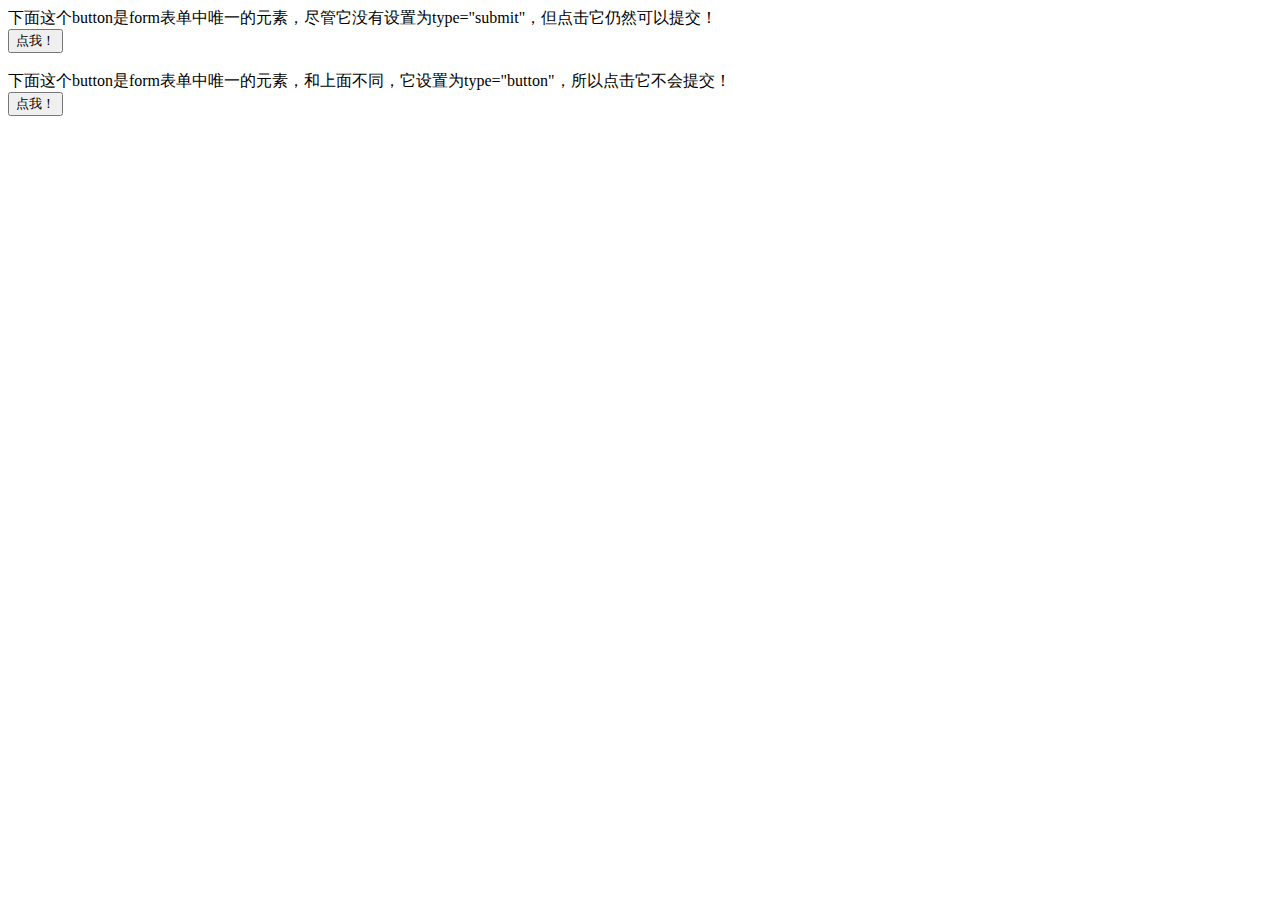
<file: html-demo-2/唯一的button.html>
<!DOCTYPE html>
<html>
  <head>
    <meta charset="utf-8" />
    <title>JS Bin</title>
  </head>

  <body>
    <form action="/aaa">
      下面这个button是form表单中唯一的元素，尽管它没有设置为type="submit"，但点击它仍然可以提交！
      <br />
      <button>点我！</button>
    </form>
    <br />
    <form action="/aaa">
      下面这个button是form表单中唯一的元素，和上面不同，它设置为type="button"，所以点击它不会提交！
      <br />
      <button type="button">点我！</button>
    </form>
  </body>
</html>
</file>
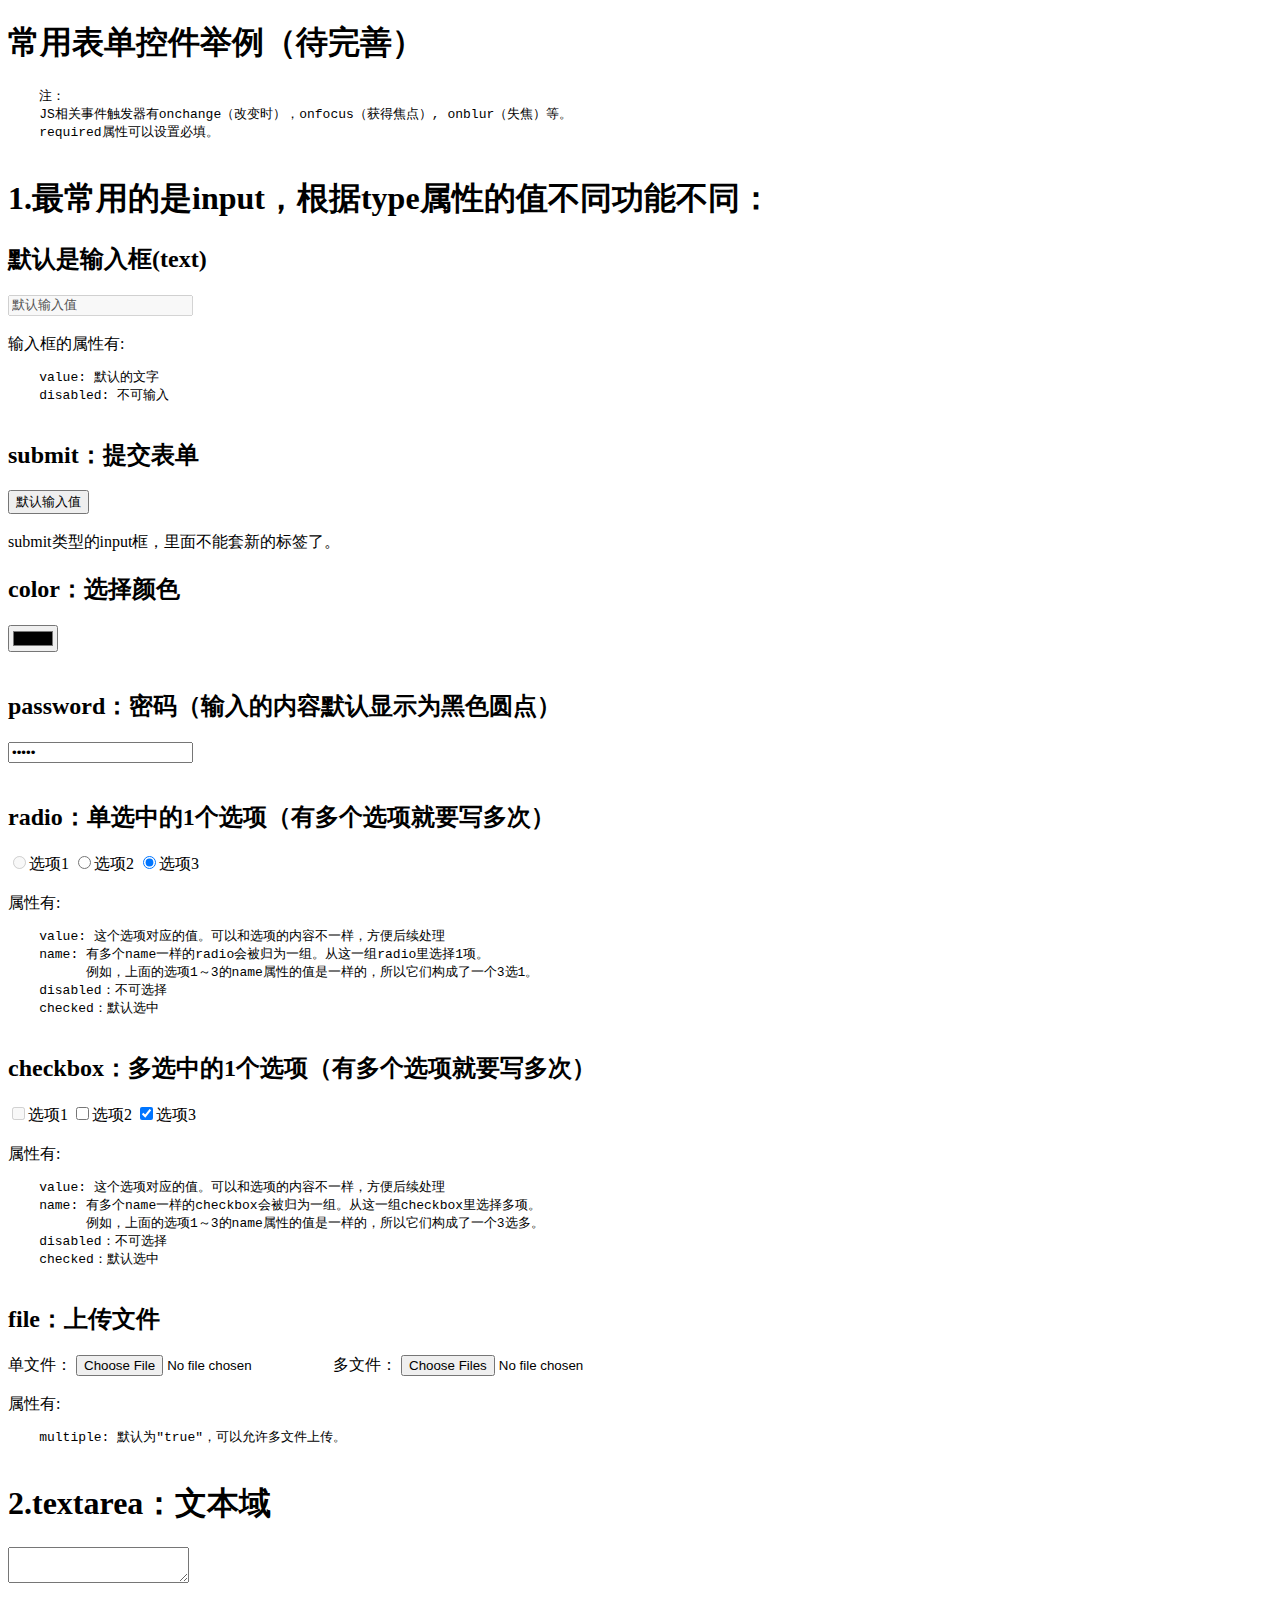
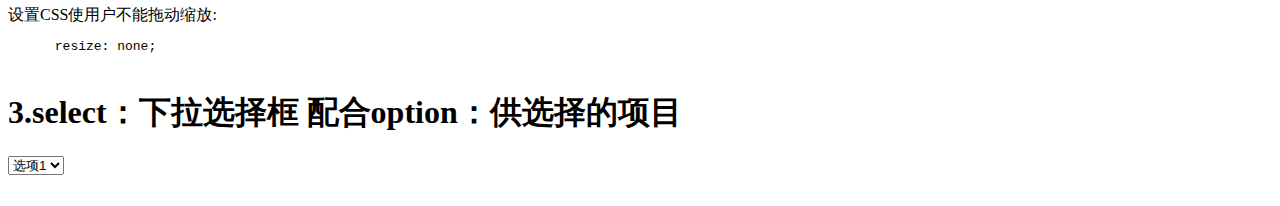
<file: html-demo-2/表单控件.html>
<!DOCTYPE html>
<html>
  <head>
    <meta charset="utf-8" />
    <title>JS Bin</title>
  </head>

  <body>
    <form action="/aaa">
      <h1>常用表单控件举例（待完善）</h1>
      <pre>
    注：
    JS相关事件触发器有onchange（改变时），onfocus（获得焦点）, onblur（失焦）等。
    required属性可以设置必填。
    </pre
      >
      <h1>1.最常用的是input，根据type属性的值不同功能不同：</h1>

      <h2>默认是输入框(text)</h2>
      <input value="默认输入值" disabled />
      <br />
      <br />
      输入框的属性有:
      <pre>
    value: 默认的文字
    disabled: 不可输入
    </pre
      >

      <h2>submit：提交表单</h2>
      <input value="默认输入值" type="submit" />
      <br />
      <br />submit类型的input框，里面不能套新的标签了。

      <h2>color：选择颜色</h2>
      <input value="默认输入值" type="color" />
      <br />
      <br />

      <h2>password：密码（输入的内容默认显示为黑色圆点）</h2>
      <input value="默认输入值" type="password" />
      <br />
      <br />

      <h2>radio：单选中的1个选项（有多个选项就要写多次）</h2>
      <input type="radio" name="radiogroup1" value="1" disabled />选项1
      <input type="radio" name="radiogroup1" value="2" checked />选项2
      <input type="radio" name="radiogroup1" value="3" checked />选项3
      <br />
      <br />
      属性有:
      <pre>
    value: 这个选项对应的值。可以和选项的内容不一样，方便后续处理
    name: 有多个name一样的radio会被归为一组。从这一组radio里选择1项。
          例如，上面的选项1～3的name属性的值是一样的，所以它们构成了一个3选1。
    disabled：不可选择
    checked：默认选中
    </pre
      >

      <h2>checkbox：多选中的1个选项（有多个选项就要写多次）</h2>
      <input type="checkbox" name="boxgroup1" value="1" disabled />选项1
      <input type="checkbox" name="boxgroup1" value="2" />选项2
      <input type="checkbox" name="boxgroup1" value="3" checked />选项3
      <br />
      <br />
      属性有:
      <pre>
    value: 这个选项对应的值。可以和选项的内容不一样，方便后续处理
    name: 有多个name一样的checkbox会被归为一组。从这一组checkbox里选择多项。
          例如，上面的选项1～3的name属性的值是一样的，所以它们构成了一个3选多。
    disabled：不可选择
    checked：默认选中
    </pre
      >

      <h2>file：上传文件</h2>
      单文件： <input type="file" /> 多文件：
      <input type="file" multiple />
      <br />
      <br />
      属性有:
      <pre>
    multiple: 默认为"true"，可以允许多文件上传。
    </pre
      >

      <h1>2.textarea：文本域</h1>
      <textarea></textarea>
      <br />
      <br />
      设置CSS使用户不能拖动缩放:
      <pre>
      resize: none;
    </pre
      >

      <h1>3.select：下拉选择框 配合option：供选择的项目</h1>
      <select>
        <option value="1">选项1</option>
        <option value="2">选项2</option>
        <option value="3">选项3</option>
      </select>
      <br />
      <br />
      <pre></pre>
    </form>
  </body>
</html>
</file>
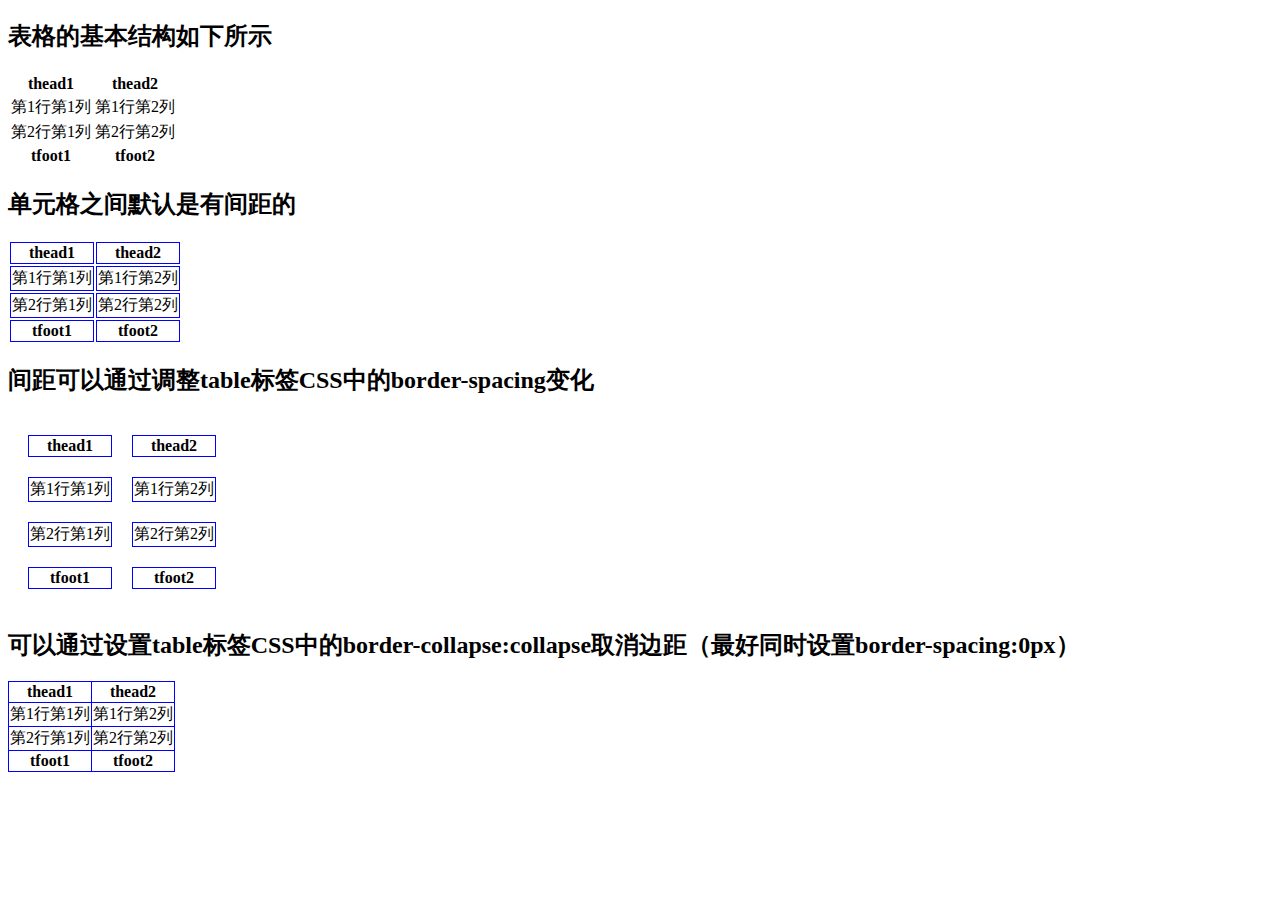
<file: html-demo-2/表格.html>
<!DOCTYPE html>
<html>
  <head>
    <meta charset="utf-8" />
    <title>JS Bin</title>
    <style>
      #table2 th,
      #table2 td {
        border: 1px solid blue;
      }
      #table3 {
        border-spacing: 20px;
      }
      #table3 th,
      #table3 td {
        border: 1px solid blue;
      }
      #table4 {
        border-collapse: collapse;
      }

      #table4 th,
      #table4 td {
        border: 1px solid blue;
      }
    </style>
  </head>

  <body>
    <h2>表格的基本结构如下所示</h2>
    <table id="table1">
      <thead>
        <tr>
          <th>thead1</th>
          <th>thead2</th>
        </tr>
      </thead>
      <tbody>
        <tr>
          <td>第1行第1列</td>
          <td>第1行第2列</td>
        </tr>
        <tr>
          <td>第2行第1列</td>
          <td>第2行第2列</td>
        </tr>
      </tbody>
      <tfoot>
        <tr>
          <th>tfoot1</th>
          <th>tfoot2</th>
        </tr>
      </tfoot>
    </table>

    <h2>单元格之间默认是有间距的</h2>
    <table id="table2">
      <thead>
        <tr>
          <th>thead1</th>
          <th>thead2</th>
        </tr>
      </thead>
      <tbody>
        <tr>
          <td>第1行第1列</td>
          <td>第1行第2列</td>
        </tr>
        <tr>
          <td>第2行第1列</td>
          <td>第2行第2列</td>
        </tr>
      </tbody>
      <tfoot>
        <tr>
          <th>tfoot1</th>
          <th>tfoot2</th>
        </tr>
      </tfoot>
    </table>

    <h2>间距可以通过调整table标签CSS中的border-spacing变化</h2>
    <table id="table3">
      <thead>
        <tr>
          <th>thead1</th>
          <th>thead2</th>
        </tr>
      </thead>
      <tbody>
        <tr>
          <td>第1行第1列</td>
          <td>第1行第2列</td>
        </tr>
        <tr>
          <td>第2行第1列</td>
          <td>第2行第2列</td>
        </tr>
      </tbody>
      <tfoot>
        <tr>
          <th>tfoot1</th>
          <th>tfoot2</th>
        </tr>
      </tfoot>
    </table>

    <h2>
      可以通过设置table标签CSS中的border-collapse:collapse取消边距（最好同时设置border-spacing:0px）
    </h2>
    <table id="table4">
      <thead>
        <tr>
          <th>thead1</th>
          <th>thead2</th>
        </tr>
      </thead>
      <tbody>
        <tr>
          <td>第1行第1列</td>
          <td>第1行第2列</td>
        </tr>
        <tr>
          <td>第2行第1列</td>
          <td>第2行第2列</td>
        </tr>
      </tbody>
      <tfoot>
        <tr>
          <th>tfoot1</th>
          <th>tfoot2</th>
        </tr>
      </tfoot>
    </table>
  </body>
</html>
</file>
